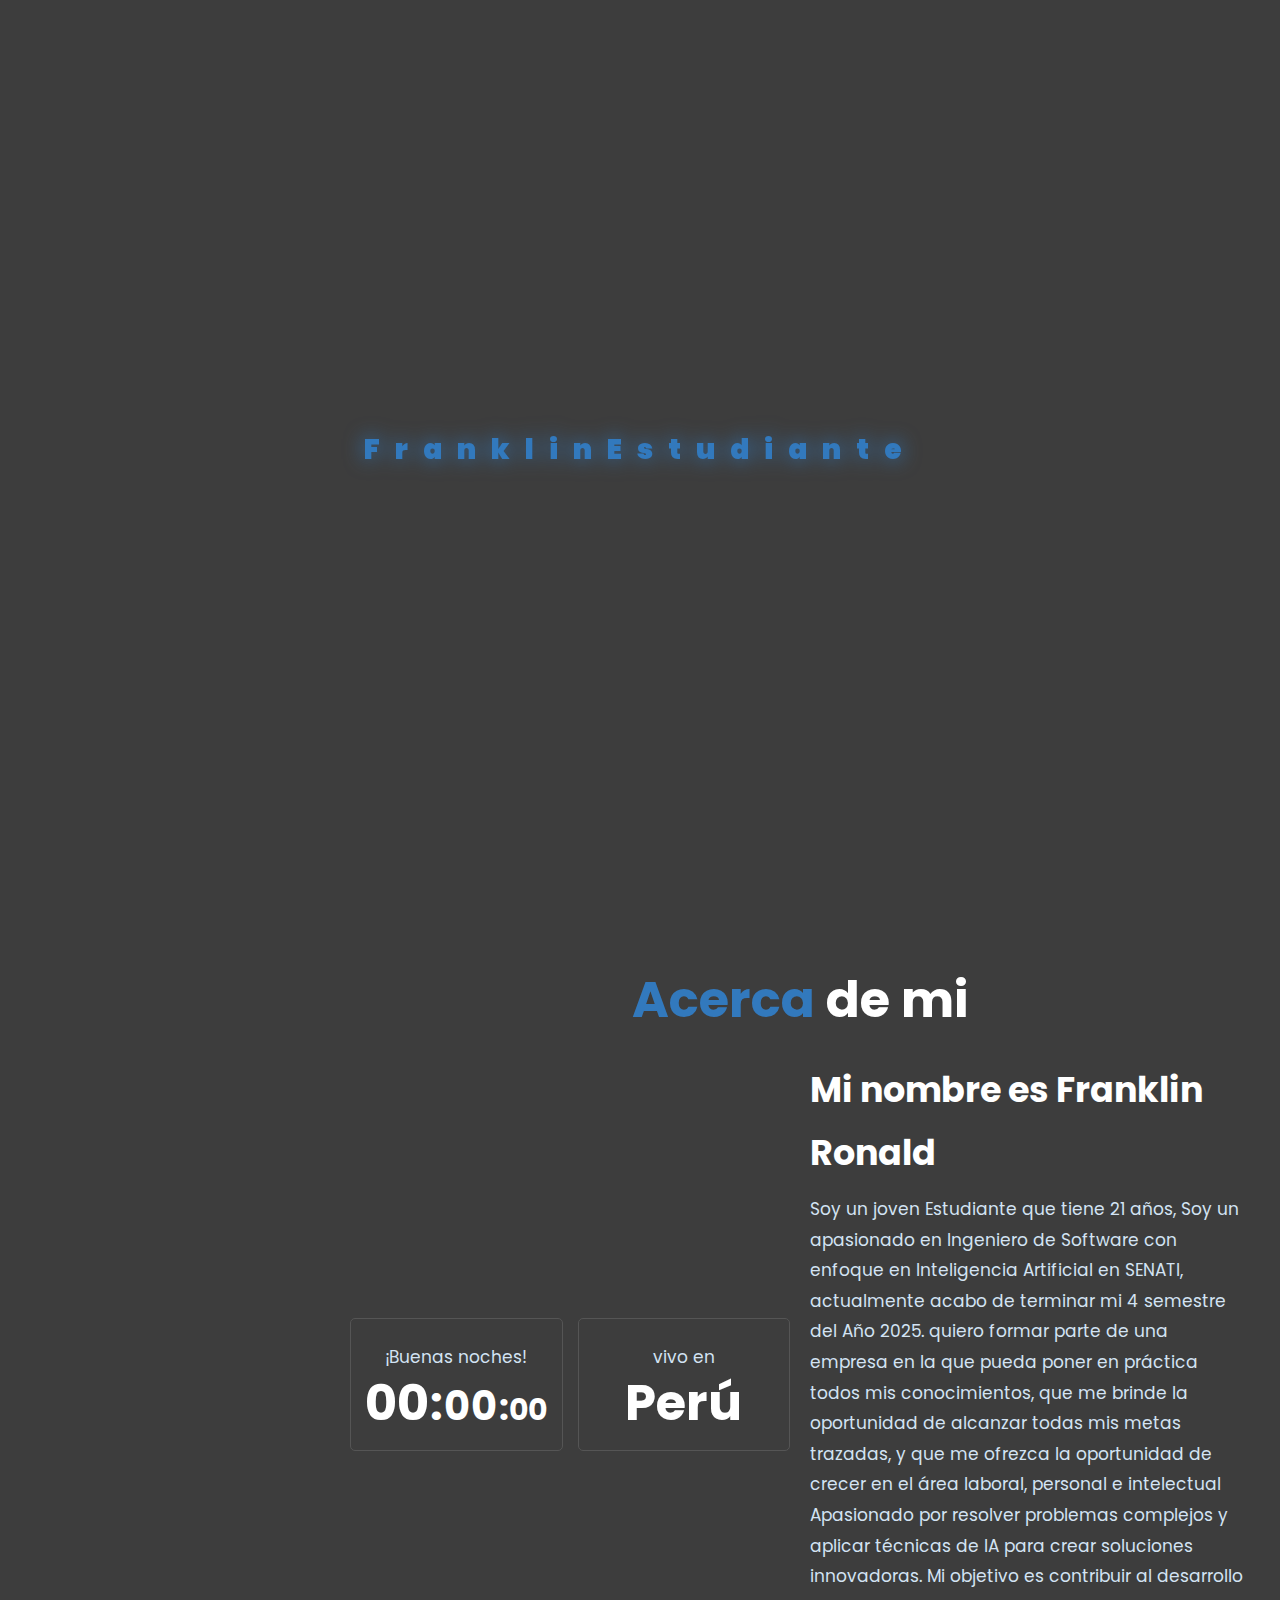
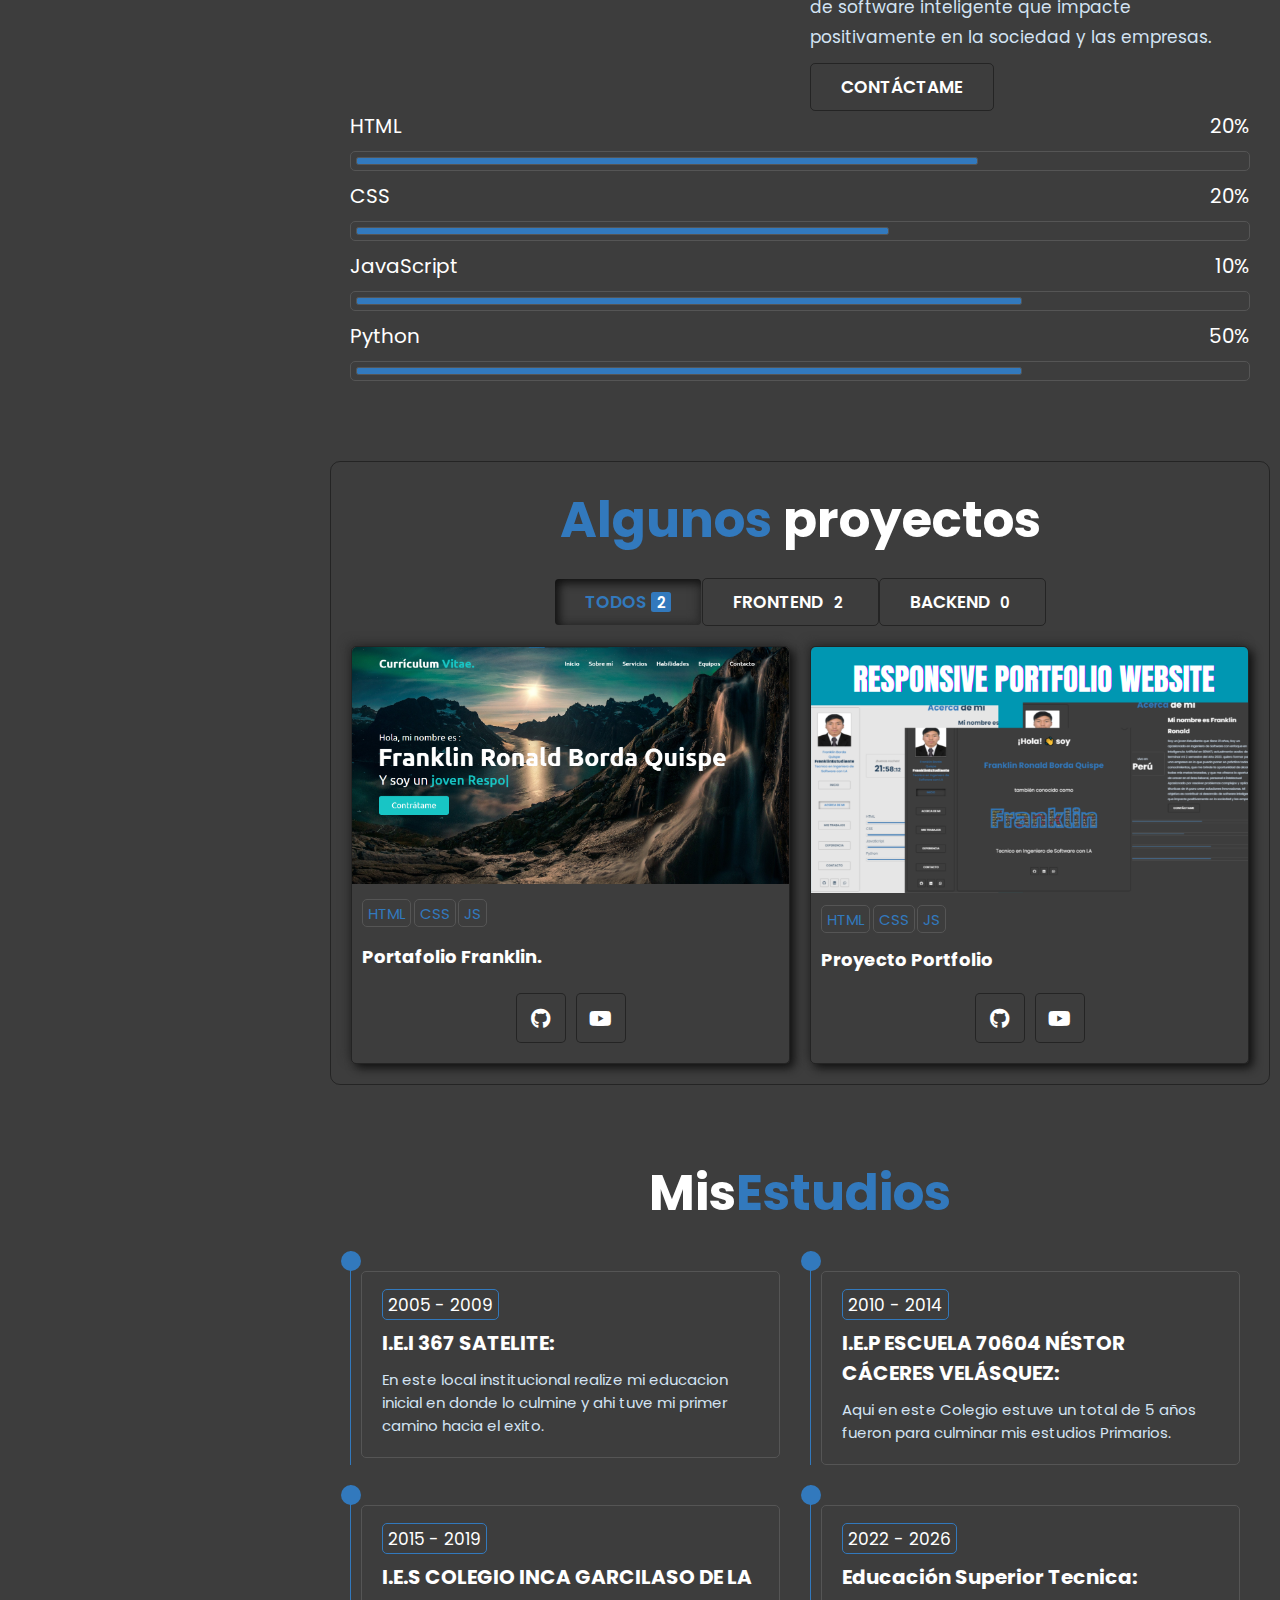
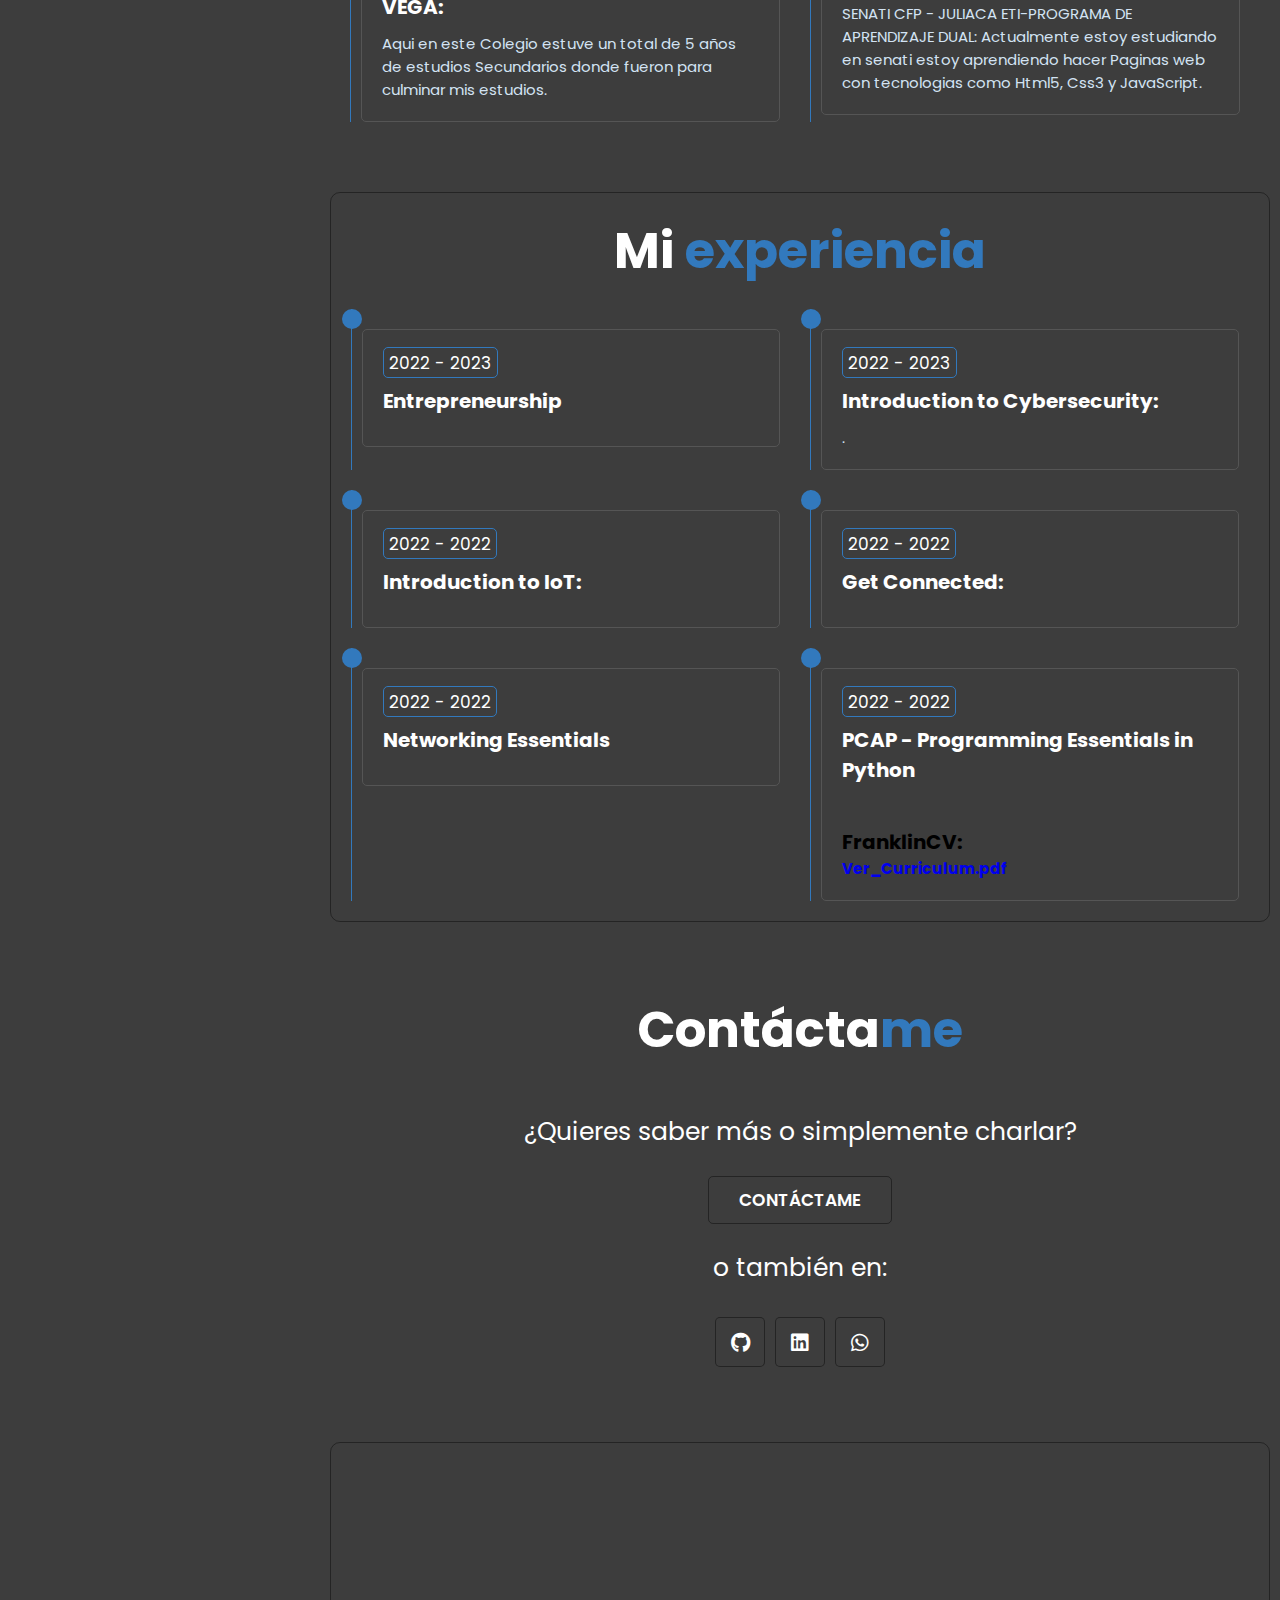
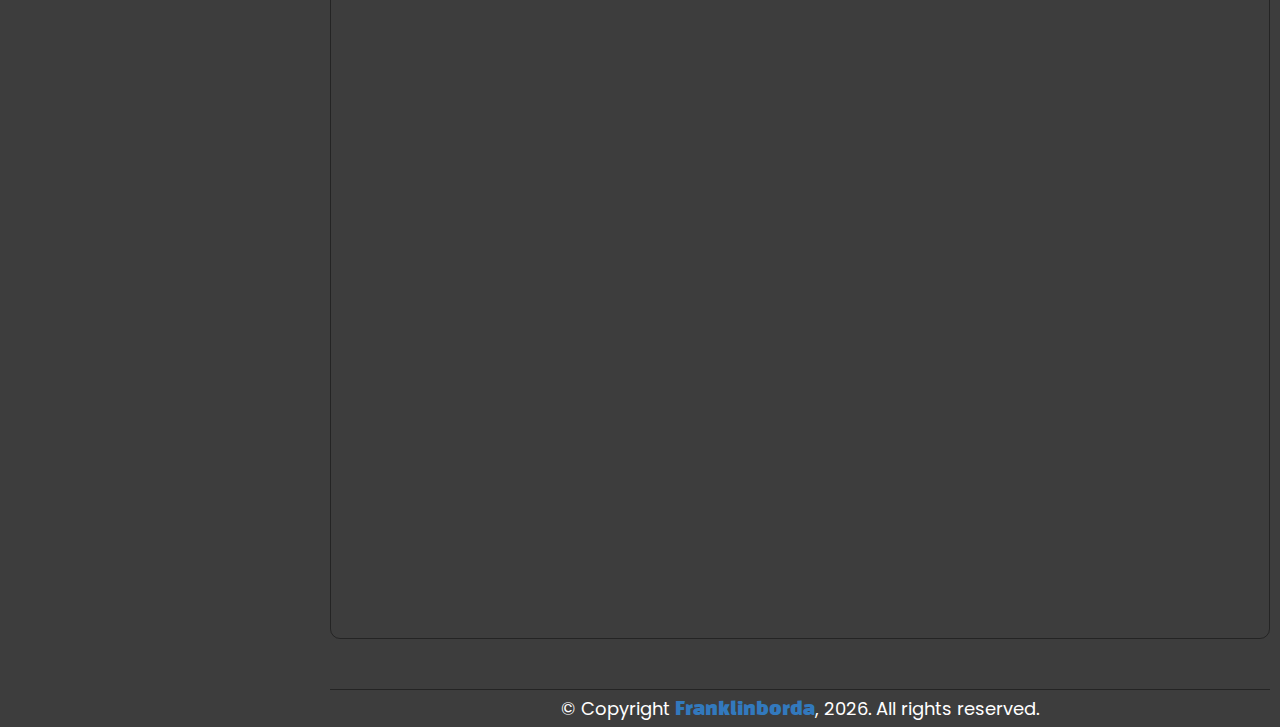
<file: Proyectos personales/mi primer proyecto personal/index.html>
<!DOCTYPE html>
<html lang="en">
<head>
    <meta charset="UTF-8">
    <meta name="viewport" content="width=device-width, initial-scale=1.0">
    <link rel="shorcut icon" href="logo.svg" type="img/svg+xml">
    <!-------font awesome cdn link ---->
    <link rel="stylesheet" href="https://cdnjs.cloudflare.com/ajax/libs/font-awesome/6.4.0/css/all.min.css">
    <!------ Custom CSS-->
    <link rel="stylesheet" href="src/styles/index.css">
    <title>Franklin borda (Franklin Estudiante)</title>
</head>
<body>
    <!-- SIDEBAR/HEADER - STARTS -->
  <div class="sidebar">
    <div class="sidebar__user">
      <img src="./public/assets/imgs/profile.jpeg" class="user__image" alt="franklin portafolio">
      <p class="user__text">Franklin Borda</p>
      <p class="user__text">Quispe</p>
      <p class="user__name">FranklinEstudiante</p>
      <p class="user__text">Tecnico en Ingeniero de Software con I.A</p>
    </div>
    <nav class="sidebar__menu">
      <a href="#home" class="btn-primary">INICIO</a>
      <a href="#about" class="btn-primary">ACERCA DE MI</a>
      <a href="#projects" class="btn-primary">MIS TRABAJOS</a>
      <a href="#experience" class="btn-primary">EXPERIENCIA</a>
      <a href="#contact" class="btn-primary">CONTACTO</a>
    </nav>
    <div class="sidebar___social-media">
      <a href="https://www.linkedin.com/in/franklin-borda-student/" class="btn-primary-icon fab fa-github" target="_blank"></a>
      <a href="https://www.linkedin.com/in/franklin-borda-student/" class="btn-primary-icon fab fa-linkedin" target="_blank"></a>
      <a href="https://api.whatsapp.com/send?phone=51945645861" class="btn-primary-icon fab fa-whatsapp" target="_green"></a>
    </div>
  </div>
  <!-- SIDEBAR/HEADER - ENDS -->
  
  <!-- BUTTONS STARTS -->
  <!-- button show/hide menu -->
  <button type="button" id="btn-menu" class="btn-primary-icon" aria-label="Menú">
    <i class="fas fa-bars"></i>
  </button>
  <!-- button theme toggler -->
  <button type="button" id="btn-theme-toggler" class="btn-primary-icon" aria-label="Cambiar tema">
    <i class="fas fa-sun"></i>
  </button>
  <!-- BUTTONS ENDS -->

  <!-- #HOME - STARTS -->
  <section class="home" id="home">
    <h3>¡Hola! 👋 soy</h3>
    <h2 class="heading"><span>Franklin Ronald Borda Quispe</span></h2>
    <p>también conocido como</p>
    <h1>Franklin</h1>
    <p>Tecnico en Ingeniero de Software con I.A</p>
    <div class="home__social-media">
      <!---<a href="https://github.com/Franklin-borda" class="btn-primary-icon fab fa-github" target="_blank"></a>-->
      <a href="https://github.com/FranklinDevs" class="btn-primary-icon fab fa-github" target="_blank"></a>
      <a href="https://www.linkedin.com/in/franklin-borda-student/" class="btn-primary-icon fab fa-linkedin" target="_blank"></a>
      <a href="https://api.whatsapp.com/send?phone=51945645861" class="btn-primary-icon fab fa-whatsapp" target="_green"></a>
    </div>
  </section>
  <!-- #HOME - ENDS -->

  <!-- #ABOUT - STARTS -->
  <section class="about" id="about">
    <h1 class="heading"><span>Acerca</span> de mi</h1>

    <div class="about__row">
      <div class="row__exp">
        <div class="box">
          <p id="greeting">hola</p>
          <h3>
            <span data-time="hours">00</span>
            <span>:</span>
            <span data-time="minutes">00</span>
            <span>:</span>
            <span data-time="seconds">00</span>
          </h3>
        </div>
        <div class="box">
          <p>vivo en</p>
          <h3>Perú</h3>
        </div>
      </div>
    <div class="row__content">
        <h3>Mi nombre es <span>Franklin Ronald</span></h3>
        <p>
          Soy un joven Estudiante que tiene 21 años, Soy un apasionado en Ingeniero 
de Software con enfoque en Inteligencia Artificial en SENATI, actualmente 
acabo de terminar mi 4 semestre del Año 2025. 
quiero formar parte de una empresa en la que pueda poner en práctica 
todos mis conocimientos, que me brinde la oportunidad de alcanzar todas 
mis metas trazadas, y que me ofrezca la oportunidad de crecer en el área 
laboral, personal e intelectual
Apasionado por resolver problemas complejos y aplicar técnicas de IA para 
crear soluciones innovadoras. 
Mi objetivo es contribuir al desarrollo de software inteligente que impacte 
positivamente en la sociedad y las empresas.
        </p>
        <a href="https://api.whatsapp.com/send?phone=51945645861" class="btn-primary" target="_blank">Contáctame</a>
      </div>
    </div>

    <div class="about__row">
      <div class="row__progress">
        <h3> HTML <span>20%</span></h3>
        <div class="bar bar-1-1"><span></span></div>
        <h3> CSS <span>20%</span> </h3>
        <div class="bar bar-1-2"><span></span></div>
        <h3> JavaScript <span>10%</span> </h3>
        <div class="bar bar-1-3"><span></span></div>
        <h3> Python <span>50%</span> </h3>
        <div class="bar bar-1-4"><span></span></div>
      </div>
    </div>
  </section>
  <!-- #ABOUT - ENDS -->

  <!-- #PROJECTS - STARTS -->
  <section class="projects" id="projects">
    <h1 class="heading"><span>Algunos</span> proyectos</h1>

    <div class="projects__filter">
      <input type="radio" checked="true" id="all" name="projects">
      <label for="all" class="btn-primary">Todos<span class="project-amount">1</span></label>
      <input type="radio" id="front" name="projects">
      <label for="front" class="btn-primary">Frontend<span class="project-amount">1</span></label>
      <input type="radio" id="back" name="projects">
      <label for="back" class="btn-primary">Backend<span class="project-amount">0</span></label>
    </div>

    <div class="projects__container">

      <div class="project__box">
        <div class="project__box-image">
          <img src="./public/assets/imgs/img-portfolio.png" alt=""
            srcset=""
            sizes=""
          />
        </div>
        <div class="project__box-details">
          <p class="description">Lorem ipsum dolor sit amet consectetur adipisicing elit. Velit neque doloremque, commodi impedit nulla sint modi quibusdam autem accusamus eum.</p>
        </div>
        <h3 class="title">proyecto X</h3>
        <div class="project__box-buttons">
          <a href="https://github.com/Franklin-borda" class="btn-primary-icon fab fa-github" target="_blank"></a>
          <a href="https://www.youtube.com/@fr_borda" class="btn-primary-icon fab fa-youtube" target="_blank"></a>  <!--YT MIO DEBE IR-->
        </div>
      </div>
    </div>
  </section>
  <!-- #PROJECTS - ENDS -->

  <!-- #EXPERIENCE - STARTS -->
  <section class="experience" id="experience">
    <h1 class="heading"> Mis<span>Estudios</span></h1>

    <div class="experiences__container">
      <div class="experience__box">
        <div class="box-content">
          <span>2005 - 2009</span>
          <h3>I.E.I 367 SATELITE:</h3>
          <p>En este local institucional realize mi educacion inicial en donde lo culmine y ahi tuve mi primer camino hacia el exito.</p>
        </div>
      </div>
      <div class="experience__box">
        <div class="box-content">
          <span>2010 - 2014</span>
          <h3>I.E.P ESCUELA 70604 NÉSTOR CÁCERES VELÁSQUEZ:</h3>
          <p>Aqui en este Colegio estuve un total de 5 años  fueron para culminar mis estudios Primarios.</p>
        </div>
      </div>
      <div class="experience__box">
        <div class="box-content">
          <span>2015 - 2019</span>
          <h3>I.E.S COLEGIO INCA GARCILASO DE LA VEGA:</h3>
          <p>Aqui en este Colegio estuve un total de 5 años de estudios Secundarios donde fueron para culminar mis estudios.</p>
        </div>
      </div>
      <div class="experience__box">
        <div class="box-content">
          <span>2022 - 2026</span>
          <h3>Educación Superior Tecnica:</h3>
          <p>SENATI CFP - JULIACA ETI-PROGRAMA DE APRENDIZAJE DUAL: Actualmente estoy estudiando en senati estoy aprendiendo hacer Paginas web con tecnologias como Html5, Css3 y JavaScript.</p>
        </div>
      </div>
    </section>

  <!-- #EXPERIENCE - ENDS -->

  <section class="experience" id="experience">
    <h1 class="heading"> Mi <span>experiencia</span></h1>

    <div class="experiences__container">
      <div class="experience__box">
        <div class="box-content">
          <span>2022 - 2023</span>
          <h3>Entrepreneurship</h3>
          <p></p>
        </div>
      </div>
      <div class="experience__box">
        <div class="box-content">
          <span>2022 - 2023</span>
          <h3>Introduction to Cybersecurity:</h3>
          <p>.</p>
        </div>
      </div>
      <div class="experience__box">
        <div class="box-content">
          <span>2022 - 2022</span>
          <h3>Introduction to IoT:</h3>
          <p></p>
        </div>
      </div>
      <div class="experience__box">
        <div class="box-content">
          <span>2022 - 2022</span>
          <h3>Get Connected:</h3>
          <p></p>
        </div>
      </div>
      <div class="experience__box">
        <div class="box-content">
          <span>2022 - 2022</span>
          <h3>Networking Essentials</h3>
          <p></p>
        </div>
      </div>
    <div class="experience__box">
      <div class="box-content">
              <span>2022 - 2022</span>
              <h3>PCAP - Programming Essentials in Python</h3>
              <p></p>
              <br></br>
              <div class="fila">
            <div class="col">
                <h1>FranklinCV:</h1>
                <a id="cv-link" href="Franklin_CV.pdf" class="download-link" download><h2>Ver_Curriculum.pdf</a>
            </div>
        </div>
      </div>
    </div>
  </section>

  <!-- #CONTACS - STARTS -->
  <section class="contact" id="contact">
    <h1 class="heading">Contácta<span>me</span></h1>
    
    <p>¿Quieres saber más o simplemente charlar?</p>
    <a href="https://api.whatsapp.com/send?phone=51945645861" class="btn-primary" target="_blank">Contáctame</a>
    <p>o también en:</p>
    <div class="contact__social-media">
      <a href="https://github.com/Franklin-borda" class="btn-primary-icon fab fa-github" target="_blank"></a>
      <a href="https://www.linkedin.com/in/franklin-borda-145643320/overlay/contact-info/" class="btn-primary-icon fab fa-linkedin" target="_blank"></a>
      <a href="https://api.whatsapp.com/send?phone=51945645861" class="btn-primary-icon fab fa-whatsapp" target="_green"></a>
    </div>
  </section>
  <!-- #CONTACTS - ENDS -->

  <!------- GOOGLE MAPS   -->
  <section class="mapa">
    <iframe src="https://www.google.com/maps/embed?pb=!4v1721844867148!6m8!1m7!1sQegKfarHN3UU4JUHVRbEdw!2m2!1d-15.53593949802135!2d-70.11640702954192!3f62.61733444828822!4f-12.290717469054641!5f0.7820865974627469" 
    width="1910" height="750" style="border:0;" allowfullscreen="" loading="lazy" 
    referrerpolicy="no-referrer-when-downgrade"></iframe>
  </section>

  <!-- FOOTER - STARTS -->
  <footer class="footer">
    
  </footer>
  <!-- FOOTER - ENDS -->

  <!-- LOADER - STARTS -->
  <div class="loader__container">
    <div class="loader">
      <span>F</span>
      <span>r</span>
      <span>a</span>
      <span>n</span>
      <span>k</span>
      <span>l</span>
      <span>i</span>
      <span>n</span>
      <br>
      <span>E</span>
      <span>s</span>
      <span>t</span>
      <span>u</span>
      <span>d</span>
      <span>i</span>
      <span>a</span>
      <span>n</span>
      <span>t</span>
      <span>e</span>
    </div>
  </div>
  <!-- LOADER - ENDS -->

  <!-- MAIN SCRIPT JS -->
  <script src="./src/index.js" type="module"></script>
</body>
</html>
</file>
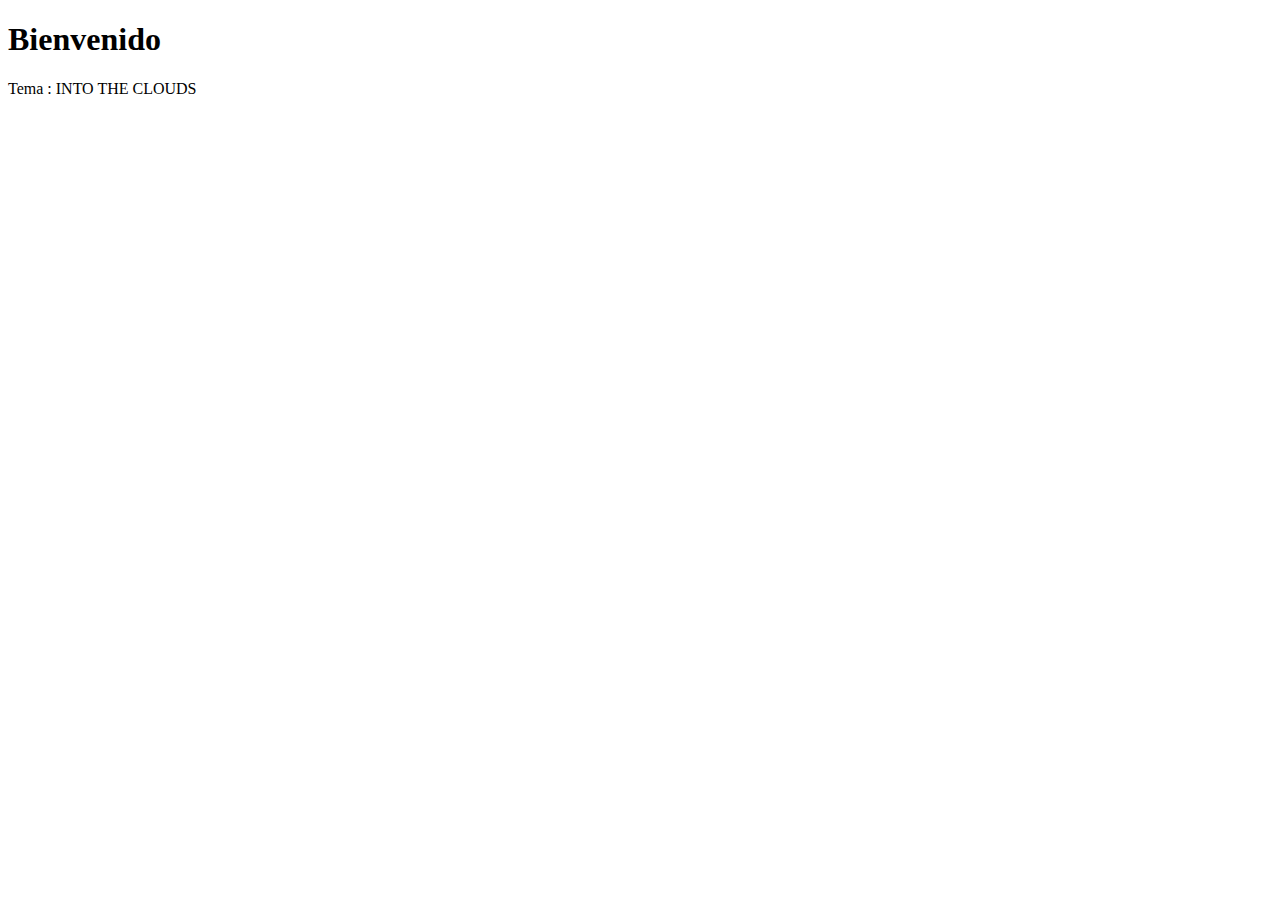
<file: yt.html>
<!DOCTYPE html>
<html lang="en">

<head>
    <meta charset="UTF-8">
    <meta name="viewport" content="width=device-width, initial-scale=1.0">
    <title>prueba yt</title>
</head>

<body>
    <h1>Bienvenido</h1>
    <p>Tema : INTO THE CLOUDS </p>
    <iframe width="660" height="415" src="https://www.youtube.com/embed/rLdQK14Debg?si=fK8Smg7qn9kkvLdf start=60&autoplay=1"
        title="YouTube video player" frameborder="0"
        allow="accelerometer; autoplay; clipboard-write; encrypted-media; gyroscope; picture-in-picture; web-share"
        referrerpolicy="strict-origin-when-cross-origin" allowfullscreen></iframe>
</body>

</html>
</file>
<file: Proyectos personales/mi primer proyecto personal/src/styles/index.css>
@import url(https://fonts.googleapis.com/css?family=Poppins:100,100italic,200,200italic,300,300italic,regular,italic,500,500italic,600,600italic,700,700italic,800,800italic,900,900italic);
@import url(https://fonts.googleapis.com/css?family=Black+Han+Sans:regular);

/* --- CSS VARIABLES --- */
:root {
  /* CSS variables for colors */
  --color-primary: #3279BD; 
  
  /* Colors for Dark Theme */
  --color-text-main-darktheme: #fff;
  --color-text-dark: #d3e3f3; 
  --color-bg-dark: #3d3d3d;
  
  /* Colors for Ligth Theme */
  --color-text-main-lighttheme: #1b3954;
  --color-text-light: #777;
  --color-bg-light: #e6e6e6;

  /* border for dark theme */
  --border-dark: 0.1rem solid rgba(0, 0, 0, 0.4);
  --border-dark-light: 0.1rem solid #555;

  /* border for ligth theme */
  --border-light: 0.1rem solid rgba(0, 0, 0, 0.2);
  --border-light-light: 0.1rem solid rgba(100, 100, 100, 0.2);

  --border-none: 0.1rem solid transparent;

  --box-shadow-card: 0.4rem 0.4rem 1rem #111, -0.4rem -0.4rem 1rem #333;
  --box-shadow-inset: 0.4rem 0.4rem 1rem #111 inset, -0.4rem -0.4rem 1rem #333 inset;
}

/* --- BASE --- */
* {
  font-family: 'Poppins', sans-serif;
  margin: 0;
  padding: 0;
  box-sizing: border-box;
  outline: none;
  border: none;
  text-decoration: none;
  transition: 0.2s linear;
  scroll-padding-top: 1rem;
  -webkit-tap-highlight-color: rgba(0, 0, 0, 0);
}

html {
  font-size: 62.5%;
  overflow-x: hidden;
  scroll-behavior: smooth;
}
/* scroll bar */
::-webkit-scrollbar {
  width: 1.5rem;
  background: var(--color-bg-dark);
}

::-webkit-scrollbar-thumb {
  background: var(--color-primary);
  border-radius: 0.2rem;
}

body {
  background: var(--color-bg-dark);
  padding-left: 32rem;
}

body.active {
  --color-bg-dark: var(--color-bg-light);
  --color-text-main-darktheme: var(--color-text-main-lighttheme);
  --color-text-dark: var(--color-text-light);
  --border-dark: var(--border-light);
  --border-dark-light: var(--border-light-light);
  --box-shadow-card: 0.4rem 0.4rem 1rem #888, -0.4rem -0.4rem 1rem #ccc;
  --box-shadow-inset: 0.4rem 0.4rem 1rem #888 inset, -0.4rem -0.4rem 1rem #ccc inset;
}

/* --- REUSABLE CSS CLASSES --- */
.btn-primary {
  display: inline-block;
  padding: 1rem 3rem;
  border-radius: 0.5rem;
  font-size: 1.7rem;
  font-weight: 600;
  cursor: pointer;
  background: none;
  color: var(--color-text-main-darktheme);
  text-transform: uppercase;
  border: var(--border-dark);
}

.btn-primary-icon {
  display: block;
  height: 5rem;
  width: 5rem;
  line-height: 5rem;
  text-align: center;
  margin: 0.5rem;
  font-size: 2rem;
  cursor: pointer;
  color: var(--color-text-main-darktheme);
  background: var(--color-bg-dark);
  border: var(--border-dark);
  border-radius: 0.5rem;
}

.btn-primary.active,
.btn-primary:hover,
.btn-primary-icon.active,
.btn-primary-icon:hover {
  box-shadow: var(--box-shadow-inset);
  color: var(--color-primary);
  border: var(--border-none);
}

section {
  padding: 2rem;
  margin: 1rem 1rem 5rem 1rem;
}

section:nth-child(2n) {
  border: var(--border-dark);
  border-radius: 1rem;
}

/* animation section - showSection */
section {
  view-timeline-name: --sections;
  view-timeline-axis: block;

  animation-timeline: --sections;
  animation-name: showSection;

  animation-range: entry 10% cover 30%;
  animation-fill-mode: both;
}

.heading {
  text-align: center;
  font-size: 5rem;
  color: var(--color-text-main-darktheme);
  padding-bottom: 2rem;
}

.heading span {
  color: var(--color-primary);
}

/* --- SIDEBAR/HEADER --- */
.sidebar {
  position: fixed;
  top: 1%;
  left: 1%;
  bottom: 2%;
  z-index: 999;
  width: 30rem;
  border: var(--border-dark);
  height: 98vh;
  padding: 2rem;
  text-align: center;
  border-radius: 1rem;
  background: var(--color-bg-dark);
  display: flex;
  flex-direction: column;
  justify-content: space-between;
  align-items: center;
  overflow-y: auto;
}

.sidebar .sidebar__user .user__image {
  height: 20rem;
  width: 20rem;
  margin: 1rem 0;
  border: var(--border-dark);
  border-radius: 0.5rem;
}

.sidebar .sidebar__user .user__text {
  color: var(--color-primary);
  font-size: 1.9rem;
  font-weight: 500;
}

.sidebar .sidebar__user .user__name {
  font-family: 'Black Han Sans', sans-serif;
  color: var(--color-text-main-darktheme);
  font-size: 2.2rem;
}

.sidebar .sidebar__menu {
  height: 100%;
  padding: 1rem;
  display: flex;
  flex-direction: column;
  justify-content: space-around;
}

.sidebar .sidebar___social-media {
  display: flex;
  justify-content: space-between;
}

/* --- Buttons TOP */
#btn-menu {
  position: fixed;
  top: 1.5rem;
  left: 2rem;
  z-index: 1000;
  border-radius: 50%;
  display: none;
}

#btn-menu i.fa-times {
  transform: rotate(360deg);
}

#btn-theme-toggler {
  position: fixed;
  top: 1.5rem;
  right: 2rem;
  z-index: 1000;
  border-radius: 50%;
}

#btn-theme-toggler i.fa-moon {
  transform: rotate(360deg);
}

/* --- HOME --- */
.home {
  height: 98vh;
  display: flex;
  flex-direction: column;
  justify-content: space-evenly;
  align-items: stretch;
  text-align: center;
}

.home h3 {
  font-size: 5rem;
  color: var(--color-text-main-darktheme);
}

.home p {
  font-size: 3rem;
  color: var(--color-text-main-darktheme);
}

.home h1 {
  font-family: 'Black Han Sans', sans-serif;
  font-size: 15rem;
  color: rgba(225, 225, 225, 0.1);
  background-image: url("../../public/assets/imgs/abstract-background-canvas-code.jpg");
  background-repeat: repeat-x;
  background-position: center center;
  background-size: cover;
  background-clip: text;
  -webkit-background-clip: text;
  -webkit-text-stroke: 0.5rem var(--color-primary);
  animation: animate 15s linear infinite;
  margin: 0 -1rem;
}

@keyframes animate {
  0% {
    background-position: left 0rem top 1rem;
  }
  40% {
    background-position: left 50rem top 1rem;
  }
}

.home .home__social-media {
  display: flex;
  align-items: center;
  justify-content: center;
}

/* ABOUT */
.about .about__row {
  display: flex;
  align-items: center;
  gap: 2rem;
}

.about .about__row .row__exp {
  flex: 1 1 40rem;
  display: flex;
  gap: 1.5rem;
  flex-wrap: wrap;
  margin: 2rem 0;
}

.about .about__row .row__exp .box {
  flex: 1 1 18rem;
  text-align: center;
  padding: 2rem 0;
  border-radius: 0.5rem;
  border: var(--border-dark-light);
  min-width: max-content;
}
.about .about__row .row__exp .box p {
  font-size: 1.7rem;
  color: var(--color-text-dark);
  padding: 0.5rem 0;
}
.about .about__row .row__exp .box h3 {
  font-size: 5rem;
  color: var(--color-text-main-darktheme);
  line-height: 1.1;
}

.about .about__row .row__exp .box h3 > span:nth-child(2) {
  font-size: 4.5rem;
  margin: 0 -1rem;
}
.about .about__row .row__exp .box h3 > span:nth-child(3) {
  font-size: 4rem;
}
.about .about__row .row__exp .box h3 > span:nth-child(4) {
  font-size: 3.5rem;
  margin: 0 -1rem;
}
.about .about__row .row__exp .box h3 > span:nth-child(5) {
  font-size: 3rem;
}

.about .about__row .row__content {
  flex: 1 1 40rem;
}

.about .about__row .row__content h3 {
  font-size: 3.5rem;
  color: var(--color-text-main-darktheme);
  line-height: 1.8;
}

.about .about__row .row__content p {
  font-size: 1.7rem;
  color: var(--color-text-dark);
  line-height: 1.8;
  padding: 1rem 0;
}

.about .about__row .row__progress {
  flex: 1 1 40rem;
}

.about .about__row .row__progress h3 {
  color: var(--color-text-main-darktheme);
  font-weight: normal;
  font-size: 2rem;
  display: flex;
  align-items: center;
  justify-content: space-between;
}

.about .about__row .row__progress .bar {
  height: 2rem;
  padding: 0.5rem;
  margin: 1rem 0;
  border: var(--border-dark-light);
  border-radius: 0.5rem;
}

.about .about__row .row__progress .bar span {
  display: block;
  height: 100%;
  background: var(--color-primary);
  border-radius: 0.25rem;
  border: var(--border-dark-light);
}

.about .about__row .row__progress .bar-1-1 span {
  width: 70%;
}
.about .about__row .row__progress .bar-1-2 span {
  width: 60%;
}
.about .about__row .row__progress .bar-1-3 span {
  width: 75%;
}
.about .about__row .row__progress .bar-1-4 span {
  width: 75%;
}
.about .about__row .row__progress .bar-1-5 span {
  width: 65%;
}
.about .about__row .row__progress .bar-1-6 span {
  width: 65%;
}
.about .about__row .row__progress .bar-2-1 span {
  width: 70%;
}
.about .about__row .row__progress .bar-2-2 span {
  width: 65%;
}
.about .about__row .row__progress .bar-2-3 span {
  width: 70%;
}
.about .about__row .row__progress .bar-2-4 span {
  width: 80%;
}
.about .about__row .row__progress .bar-2-5 span {
  width: 70%;
}
.about .about__row .row__progress .bar-2-6 span {
  width: 70%;
}

/* PROJECTS */
.projects .projects__filter {
  display: flex;
  justify-content: center;
  align-items: center;
  margin-bottom: 2rem;
}

.projects .projects__filter input[type="radio"] {
  visibility: hidden;
  display: none;
}

.projects .projects__filter input[type="radio"]:checked + label {
  box-shadow: var(--box-shadow-inset);
  color: var(--color-primary);
  border: var(--border-none);
}

.projects .projects__filter input[type="radio"]:checked + label > .project-amount {
  background: var(--color-primary);
  color: #fff;
}

.projects .projects__filter label .project-amount {
  width: 2rem;
  height: 2rem;
  font-size: 1.5rem;
  border-radius: 0.25rem;
  margin-left: 0.5rem;
  display: inline-flex;
  align-items: center;
  justify-content: center;
}

.projects .projects__container {
  display: grid;
  grid-template-columns: repeat(auto-fill, minmax(32rem, 2fr));
  gap: 2rem;
}

.projects .projects__container .project__box {
  border-radius: 0.5rem;
  overflow: hidden;
  border: var(--border-dark);
  box-shadow: var(--box-shadow-card);
  padding: 1rem;
  display: flex;
  flex-direction: column;
  justify-content: space-between;
  position: relative;
}

.projects .projects__container .project__box .project__box-image {
  /*height: 25rem;*/
  overflow: hidden;
  border-radius: 0.5rem 0.5rem 0 0;
  margin: -1rem -1rem 0 -1rem;
}

.projects .projects__container .project__box .project__box-image img {
  max-width: 100%;
  height: auto;
  object-fit: cover;
  align-self: center;
}

.projects .projects__container .project__box .project__box-details {
  position: absolute;
  top: 0;
  left: 0;
  height: 25rem;
  width: 100%;
  border-radius: 0.5rem 0.5rem 0 0;
  background: var(--color-bg-dark);
  opacity: 0.9;
  display: flex;
  flex-direction: column;
  justify-content: space-around;
  align-items: center;
  transform: scale(0);
}

.projects .projects__container .project__box:hover .project__box-details {
  transform: scale(1);
  transition: 0.6s;
}

.projects .projects__container .project__box .project__box-details .description {
  font-size: 1.6rem;
  color: var(--color-text-dark);
  text-align: center;
  padding: 2rem;
  transform: translateY(-5rem);
  opacity: 0;
  transition-delay: 0.3s;
}

.projects .projects__container .project__box:hover .project__box-details .description {
  transform: translate(0rem);
  opacity: 1;
}

.projects .projects__container .project__box .title {
  font-size: 1.8rem;
  color: var(--color-text-main-darktheme);
  padding: 0.5rem 0 1rem 0;
}

.projects .projects__container .project__box .project__box-tags {
  /* background: red; */
  margin: 1rem 0;
}

.projects .projects__container .project__box .project__box-tags span {
  color: var(--color-primary);
  font-size: 1.5rem;
  border: var(--border-dark-light);
  border-radius: 0.5rem;
  padding: 0.25rem 0.5rem;
  text-transform: uppercase;
  margin-right: 0.25rem;
}

.projects .projects__container .project__box .project__box-buttons {
  display: flex;
  justify-content: center;
  margin: 0.5rem auto;
}

.fade-in {
  animation: fadeInAnimation 0.6s ease-in-out;
}

@keyframes fadeInAnimation {
  0% {
    opacity: 0;
    transform: translateY(1.2rem);
  }
  100% {
    opacity: 1;
    transform: translateY(0);
  }
}

/* EXPERIENCE */
.experience .experiences__container {
  display: flex;
  flex-wrap: wrap;
  gap: 2rem;
}

.experience .experiences__container .experience__box {
  position: relative;
  flex: 1 1 40rem;
  border-left: 0.1rem solid var(--color-primary);
  padding: 2rem 1rem 0 1rem;
}

.experience .experiences__container .experience__box::before {
  content: "";
  position: absolute;
  top: 0;
  left: -1rem;
  height: 2rem;
  width: 2rem;
  border-radius: 50%;
  background: var(--color-primary);
}

.experience .experiences__container .experience__box .box-content {
  padding: 2rem;
  border: var(--border-dark-light);
  border-radius: 0.5rem;
}

.experience .experiences__container .experience__box .box-content span {
  color: var(--color-text-main-darktheme);
  font-size: 1.7rem;
  border: 0.1rem solid var(--color-primary);
  border-radius: 0.5rem;
  padding: 0.25rem 0.5rem;
}

.experience .experiences__container .experience__box .box-content h3 {
  font-size: 2rem;
  padding: 1rem 0;
  color: var(--color-text-main-darktheme);
}

.experience .experiences__container .experience__box .box-content p {
  font-size: 1.5rem;
  color: var(--color-text-dark);
}

/* CONTACT ME*/
.contact {
  display: flex;
  flex-direction: column;
  gap: 2.5rem;
  align-items: center;
  justify-content: space-around;
  text-align: center;
}

.contact p {
  font-size: 2.5rem;
  color: var(--color-text-main-darktheme);
}

.contact .contact__social-media {
  display: flex;
  align-items: center;
  justify-content: center;
}

/* #BLOG */
.blogs {
  min-height: 90vh;
}

.blogs .blogs__container {
  display: grid;
  grid-template-columns: repeat(auto-fill, minmax(30rem, 1fr));
  gap: 2rem;

}

.blogs .blogs__container .blog__box {
  border: var(--border-dark);
  border-radius: 0.5rem;
  box-shadow: var(--box-shadow-card);
}

.blogs .blogs__container .blog__box .box-image {
  /*height: 20rem;*/
  overflow: hidden;
  border-radius: 0.5rem 0.5rem 0 0;
}

.blogs .blogs__container .blog__box .box-image img {
  max-width: 100%;
  height: auto;
  object-fit: cover;
}

.blogs .blogs__container .blog__box:hover .box-image img {
  transform: scale(1.1);
}

.blogs .blogs__container .blog__box .box-content {
  padding-top: 1rem;
  margin: 1rem;
}

.blogs .blogs__container .blog__box .box-content .content-icons {
  padding: 1rem 0;
  display: flex;
  align-items: center;
  justify-content: space-between;
}

.blogs .blogs__container .blog__box .box-content .content-icons a {
  font-size: 1.4rem;
  color: var(--color-text-main-darktheme);
}

.blogs .blogs__container .blog__box .box-content .content-icons a:hover {
  color: var(--color-primary);
}

.blogs .blogs__container .blog__box .box-content .content-icons a i {
  padding-right: 0.5rem;
  color: var(--color-primary);
}

.blogs .blogs__container .blog__box .box-content h3 {
  color: var(--color-text-main-darktheme);
  font-size: 1.8rem;
}

.blogs .blogs__container .blog__box .box-content p {
  color: var(--color-text-dark);
  font-size: 1.5rem;
  margin: 1rem 0;
}

/* FOOTER */
.footer {
  font-size: 1.8rem;
  text-align: center;
  color: var(--color-text-main-darktheme);
  border-top: var(--border-dark);
  padding: 0.5rem;
  margin: 0 1rem;
}

.footer span {
  font-family: 'Black Han Sans', sans-serif;
  color: var(--color-primary);
}

/* LOADER */
.loader__container {
  position: fixed;
  inset: 0;
  height: 100%;
  z-index: 10000;
  background: var(--color-bg-dark);
  display: flex;
  align-items: center;
  justify-content: center;
}

.loader__container.loader-hidden {
  opacity: 0;
  transform: scale(10);
  transition: all 3s ease;
}

.loader__container .loader {
  font-family: 'Black Han Sans', sans-serif;
  height: 50px;
  width: max-content;
  font-size: 28px;
  font-weight: 900;
  letter-spacing: 15px;
  color: var(--color-primary);
  filter: drop-shadow(0 0 10px);
  display: flex;
  justify-content: center;
  align-items: center;
}

.loader__container .loader span {
  animation: loadingwave 1.80s ease infinite;
}

.loader__container .loader span:nth-child(2) {
  animation-delay: 0.20s;
}
.loader__container .loader span:nth-child(3) {
  animation-delay: 0.40s;
}
.loader__container .loader span:nth-child(4) {
  animation-delay: 0.60s;
}
.loader__container .loader span:nth-child(5) {
  animation-delay: 0.80s;
}
.loader__container .loader span:nth-child(6) {
  animation-delay: 1s;
}
.loader__container .loader span:nth-child(7) {
  animation-delay: 1.20s;
}
.loader__container .loader span:nth-child(8) {
  animation-delay: 1.40s;
}
.loader__container .loader span:nth-child(9) {
  animation-delay: 1.60s;
}

@keyframes loadingwave {
  0%, 100% {
    transform: translateY(0);
  }
  50% {
    transform: translateY(15px);
  }
}

/* animation sections */
@keyframes showSection {
  from {
    opacity: 0;
    scale: 25%;
  }
  to {
    opacity: 1;
    scale: 100%;
  }
}


/* media queries */
@media (max-width: 1199px) {
  html {
    font-size: 58%;
  }
  .home h1 {
    font-size: 12rem;
    -webkit-text-stroke: 0.4rem var(--color-primary);
  }
}

@media (max-width: 991px) {
  html {
    font-size: 55%;
  }
  body {
    padding-left: 0;
  }
  .sidebar {
    left: -110%;
  }
  .sidebar.active {
    left: 1%;
    transition: 0.4s linear;
  }
  #btn-menu {
    display: initial;
  }
  .home h1 {
    font-size: 10rem;
    -webkit-text-stroke: 0.3rem var(--color-primary);
  }
}

@media (max-width: 575px) {
  html {
    font-size: 53%;
  }
  .home h1 {
    font-size: 8rem;
    -webkit-text-stroke: 0.2rem var(--color-primary);
  }
  .projects .projects__filter .btn-primary {
    padding: 1rem;
  }
}

@media (max-width: 450px) {
  html {
    font-size: 50%;
  }
  .sidebar {
    width: 97%;
    margin: auto;
  }
  home h1 {
    font-size: 7rem;
    -webkit-text-stroke: 0.1rem var(--color-primary);
  }
}

@media (max-width: 380px) {
  html {
    font-size: 48%;
  }
  home h1 {
    font-size: 6rem;
  }
}
</file>
